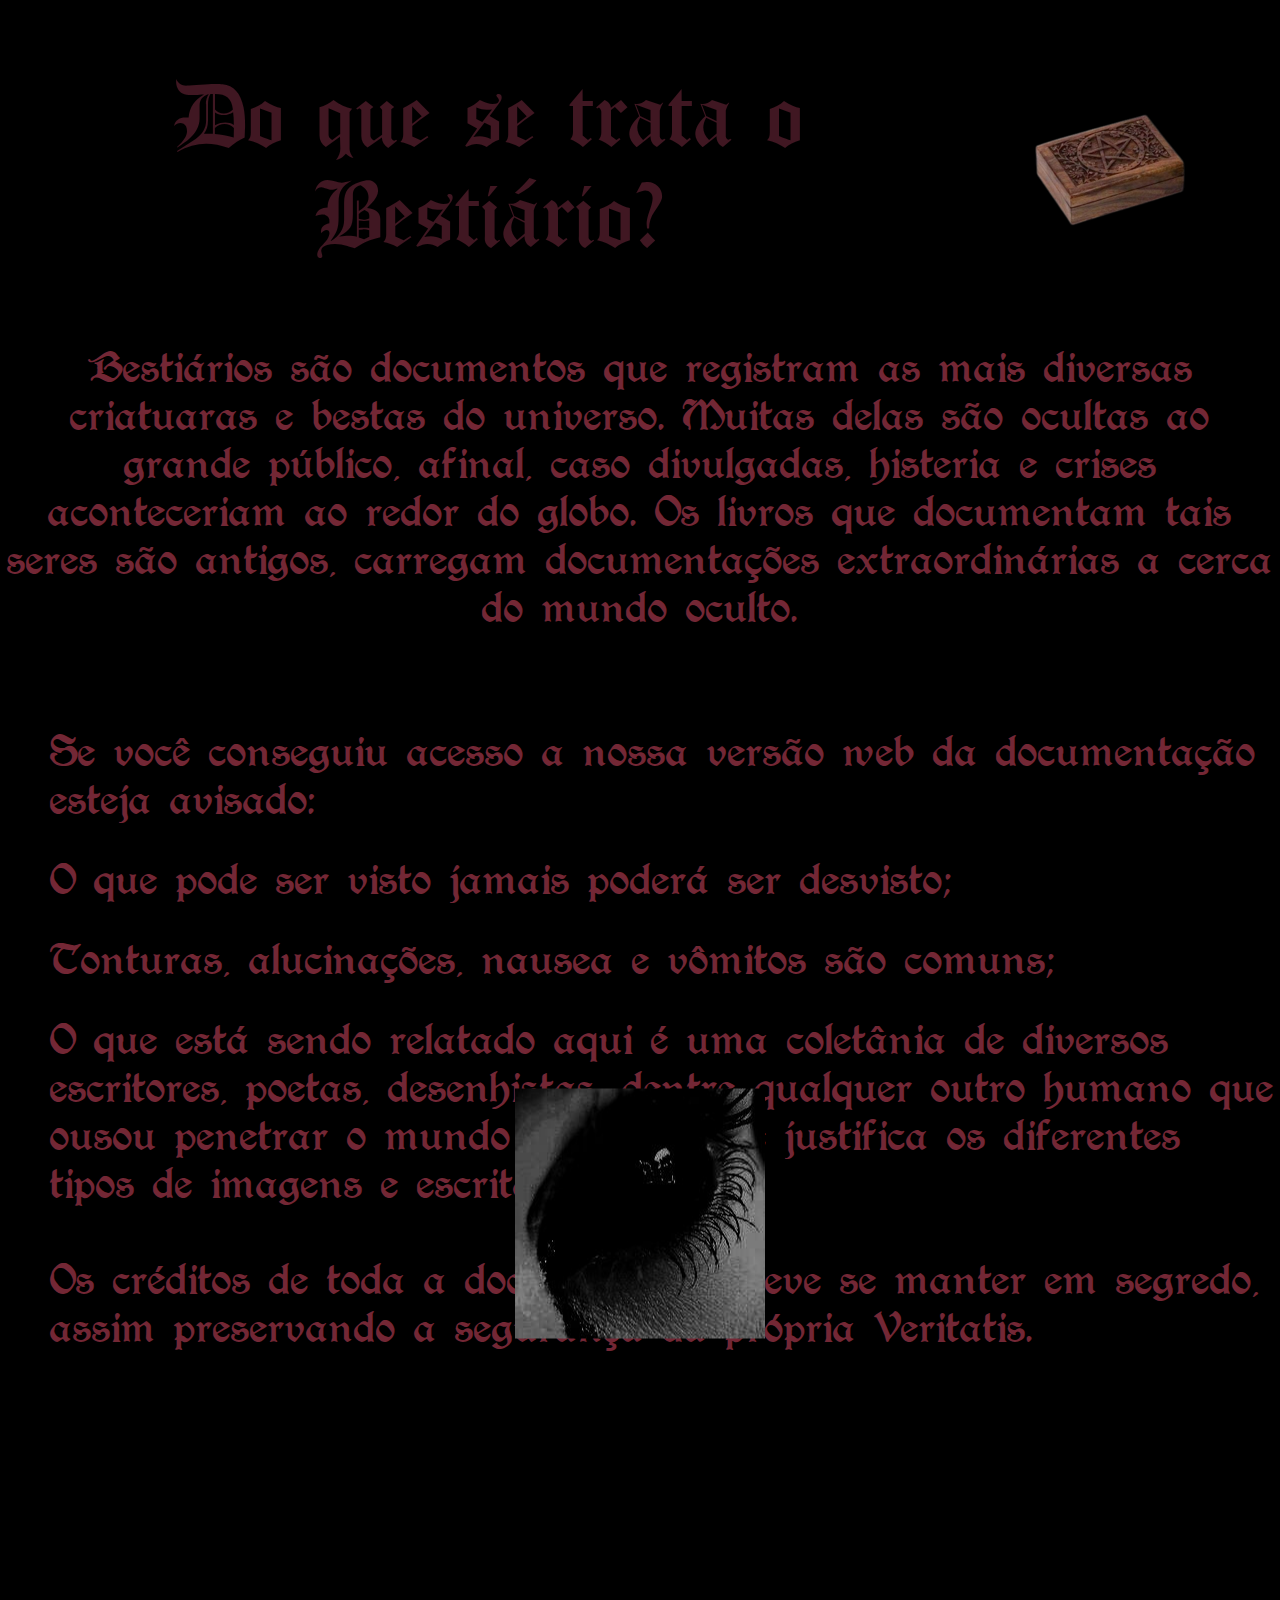
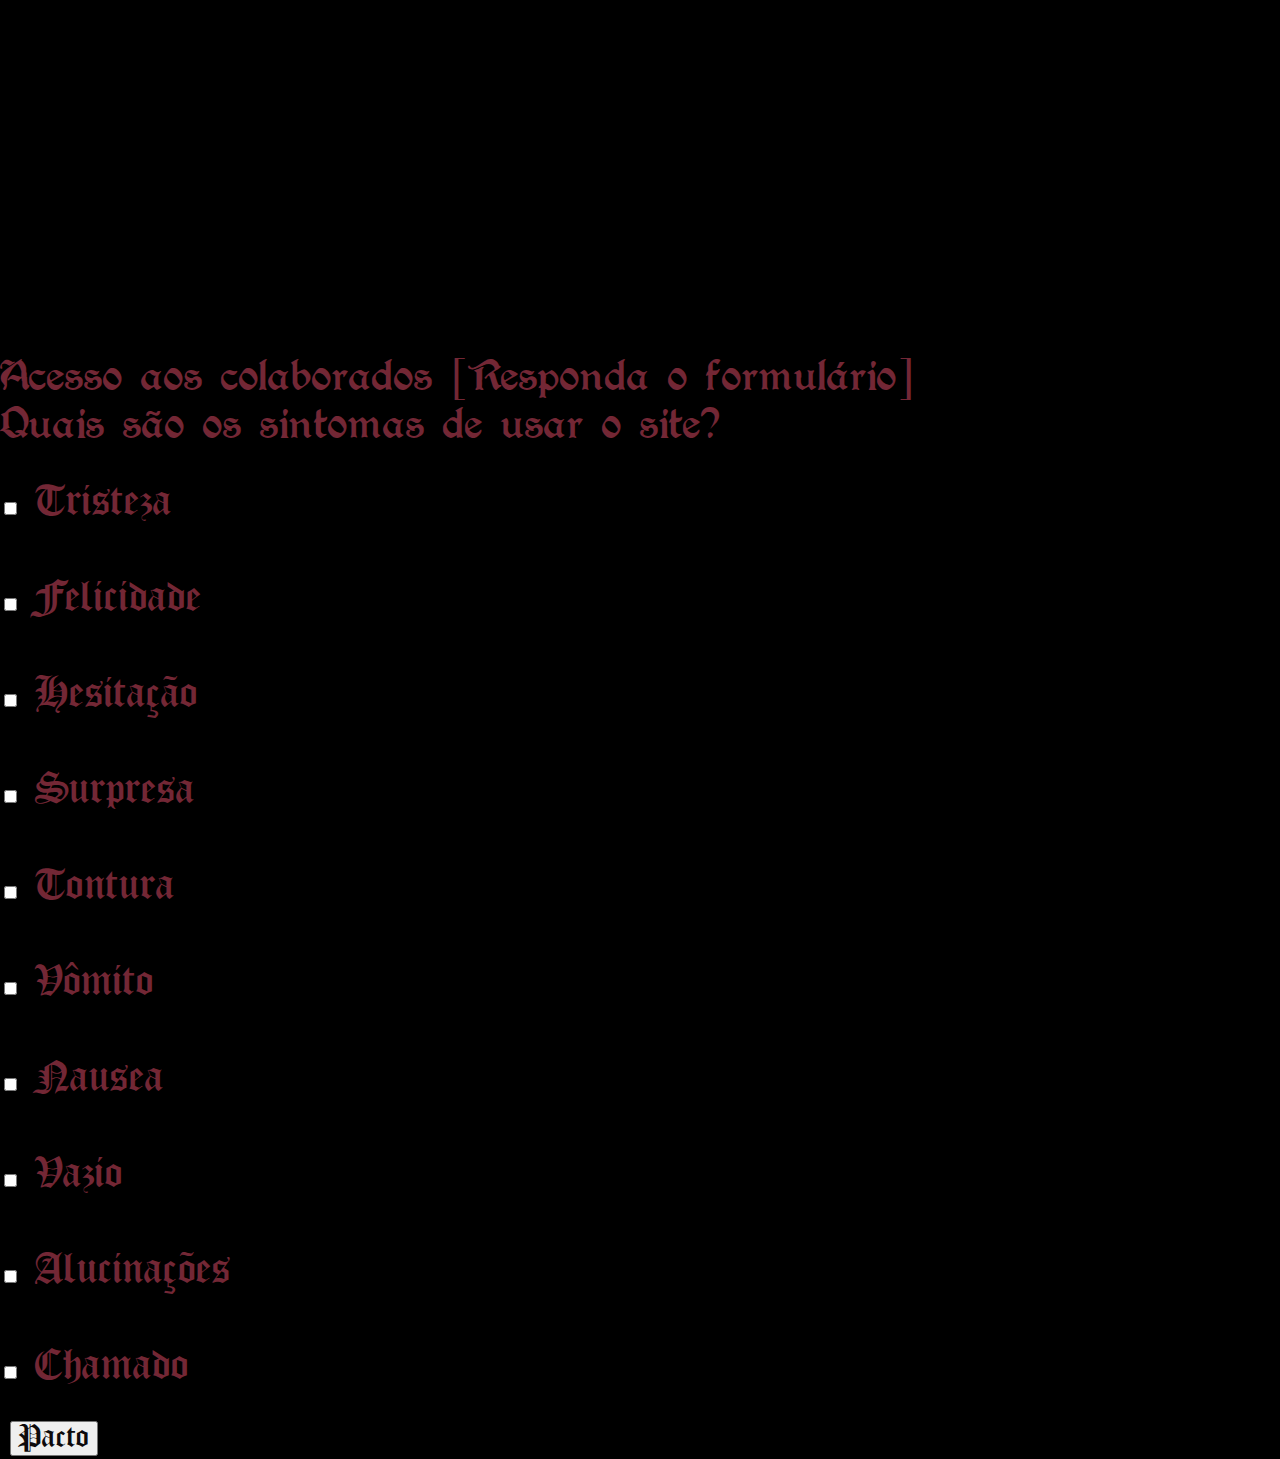
<file: index.html>
<!DOCTYPE html>
<html lang="pt-br">

<head>
    <meta charset="UTF-8">
    <meta http-equiv="X-UA-Compatible" content="IE=edge">
    <meta name="viewport" content="width=device-width, initial-scale=1.0">

    <!--favicon-->
    <link rel="shortcut icon" href="images/favicon.ico" type="image/x-icon">

    <!--fonte h1-->
    <link rel="preconnect" href="https://fonts.googleapis.com">
    <link rel="preconnect" href="https://fonts.gstatic.com" crossorigin>
    <link href="https://fonts.googleapis.com/css2?family=MedievalSharp&display=swap" rel="stylesheet">

    <!--fonte p, form-->
    <link rel="preconnect" href="https://fonts.googleapis.com">
    <link rel="preconnect" href="https://fonts.gstatic.com" crossorigin>
    <link href="https://fonts.googleapis.com/css2?family=Trispace&display=swap" rel="stylesheet">

    <!--css-->
    <link rel="stylesheet" href="reset.css">
    <link rel="stylesheet" href="style.css">

    <style>
        @font-face {
            font-family: London;
            src: url('fonts/Olondon_.otf') format('opentype'), url('Fonts/OldLondon.ttf') format('truetype');
        }
        
        @font-face {
            font-family: Augusta;
            src: url('fonts/Augusta.ttf') format('truetype');
        }
        /*@font-face {
            font-family: Slipknot;
            src: url('fonts/Sickness.ttf') format('truetype');
         }*/
        
        body {
            background-color: black;
        }
    </style>


    <title>Bestiário</title>
</head>

<body>
    <header>
        <h1>Do que se trata o Bestiário?</h1>
        <nav>
            <img src="images/caixa300x300.png" alt="caixa">
        </nav>
    </header>

    <div id="princtext">
        <p>Bestiários são documentos que registram as mais diversas criatuaras e bestas do universo. Muitas delas são ocultas ao grande público, afinal, caso divulgadas, histeria e crises aconteceriam ao redor do globo. Os livros que documentam tais seres
            são antigos, carregam documentações extraordinárias a cerca do mundo oculto.<br><br><br></p>
    </div>

    <div id="orien">
        <p>Se você conseguiu acesso a nossa versão web da documentação esteja avisado:</p><br><br>
        <p>O que pode ser visto jamais poderá ser desvisto;</p> <br><br>
        <p id="sick">Tonturas, alucinações, nausea e vômitos são comuns;</p> <br><br>
        <p>O que está sendo relatado aqui é uma coletânia de diversos escritores, poetas, desenhistas, dentre qualquer outro humano que ousou penetrar o mundo oculto. O que justifica os diferentes tipos de imagens e escritas; <br><br> Os créditos de toda
            a documentação deve se manter em segredo, assim preservando a segurança da própria Veritatis.</p>
    </div>

    <nav id="olho">
        <a href="monster.html" target="_self"><img src="images/eye250x250.jpg" alt="gif"></a>
    </nav>

    <div id="form">
        <p id="p">Acesso aos colaborados [Responda o formulário]</p>
        <p id="p">Quais são os sintomas de usar o site?</p><br><br>

        <form action="">
            <input type="checkbox" id="tris" name="op" value="Tristeza">
            <label for="tris">Tristeza</label><br><br>

            <input type="checkbox" id="feli" name="op" value="Felicidade">
            <label for="feli">Felicidade</label><br><br>

            <input type="checkbox" id="hesi" name="op" value="Hesitação">
            <label for="surp">Hesitação</label><br><br>

            <input type="checkbox" id="surp" name="op" value="Surpresa">
            <label for="surp">Surpresa</label><br><br>

            <input type="checkbox" id="tont" name="op" value="Tontura">
            <label for="surp">Tontura</label><br><br>

            <input type="checkbox" id="vomi" name="op" value="Vômito">
            <label for="surp">Vômito</label><br><br>

            <input type="checkbox" id="naus" name="op" value="Nausea">
            <label for="surp">Nausea</label><br><br>

            <input type="checkbox" id="vazi" name="op" value="Vazio">
            <label for="surp">Vazio</label><br><br>

            <input type="checkbox" id="aluc" name="op" value="Alucinações">
            <label for="surp">Alucinações</label><br><br>

            <input type="checkbox" id="cham" name="op" value="Chamado">
            <label for="surp">Chamado</label><br>

            <input id="pacto" type="submit" value="Pacto">
        </form>
    </div>
</body>

</html>
</file>
<file: style.css>
p,
form {
    font-size: 300%;
    color: #732735;
}

p {
    font-family: 'Augusta', Times, serif;
}

#princtext {
    text-align: center;
}

#orien {
    margin-left: 50px;
    display: block;
}


/*#sick{
    font-family: 'Slipknot', Times, serif;
}*/

#form {
    font-family: 'London', Times, serif;
    ;
    margin-top: 600px;
}

h1 {
    text-align: center;
    margin: 40px;
    font-size: 100px;
    font-family: 'London', Times, serif;
    color: #401722;
}

#olho {
    margin: 0%;
    position: absolute;
    top: 135%;
    left: 50%;
    margin-right: -50%;
    transform: translate(-50%, -50%)
}

#pacto {
    margin-top: 30px;
    margin-left: 10px;
    font-size: 35px;
    font-family: 'London', Times, serif;
    color: #0D0A0C;
}

header {
    display: flex;
    flex-direction: row;
    justify-content: space-between;
    align-items: center;
    padding: 20px 20px;
}
</file>
